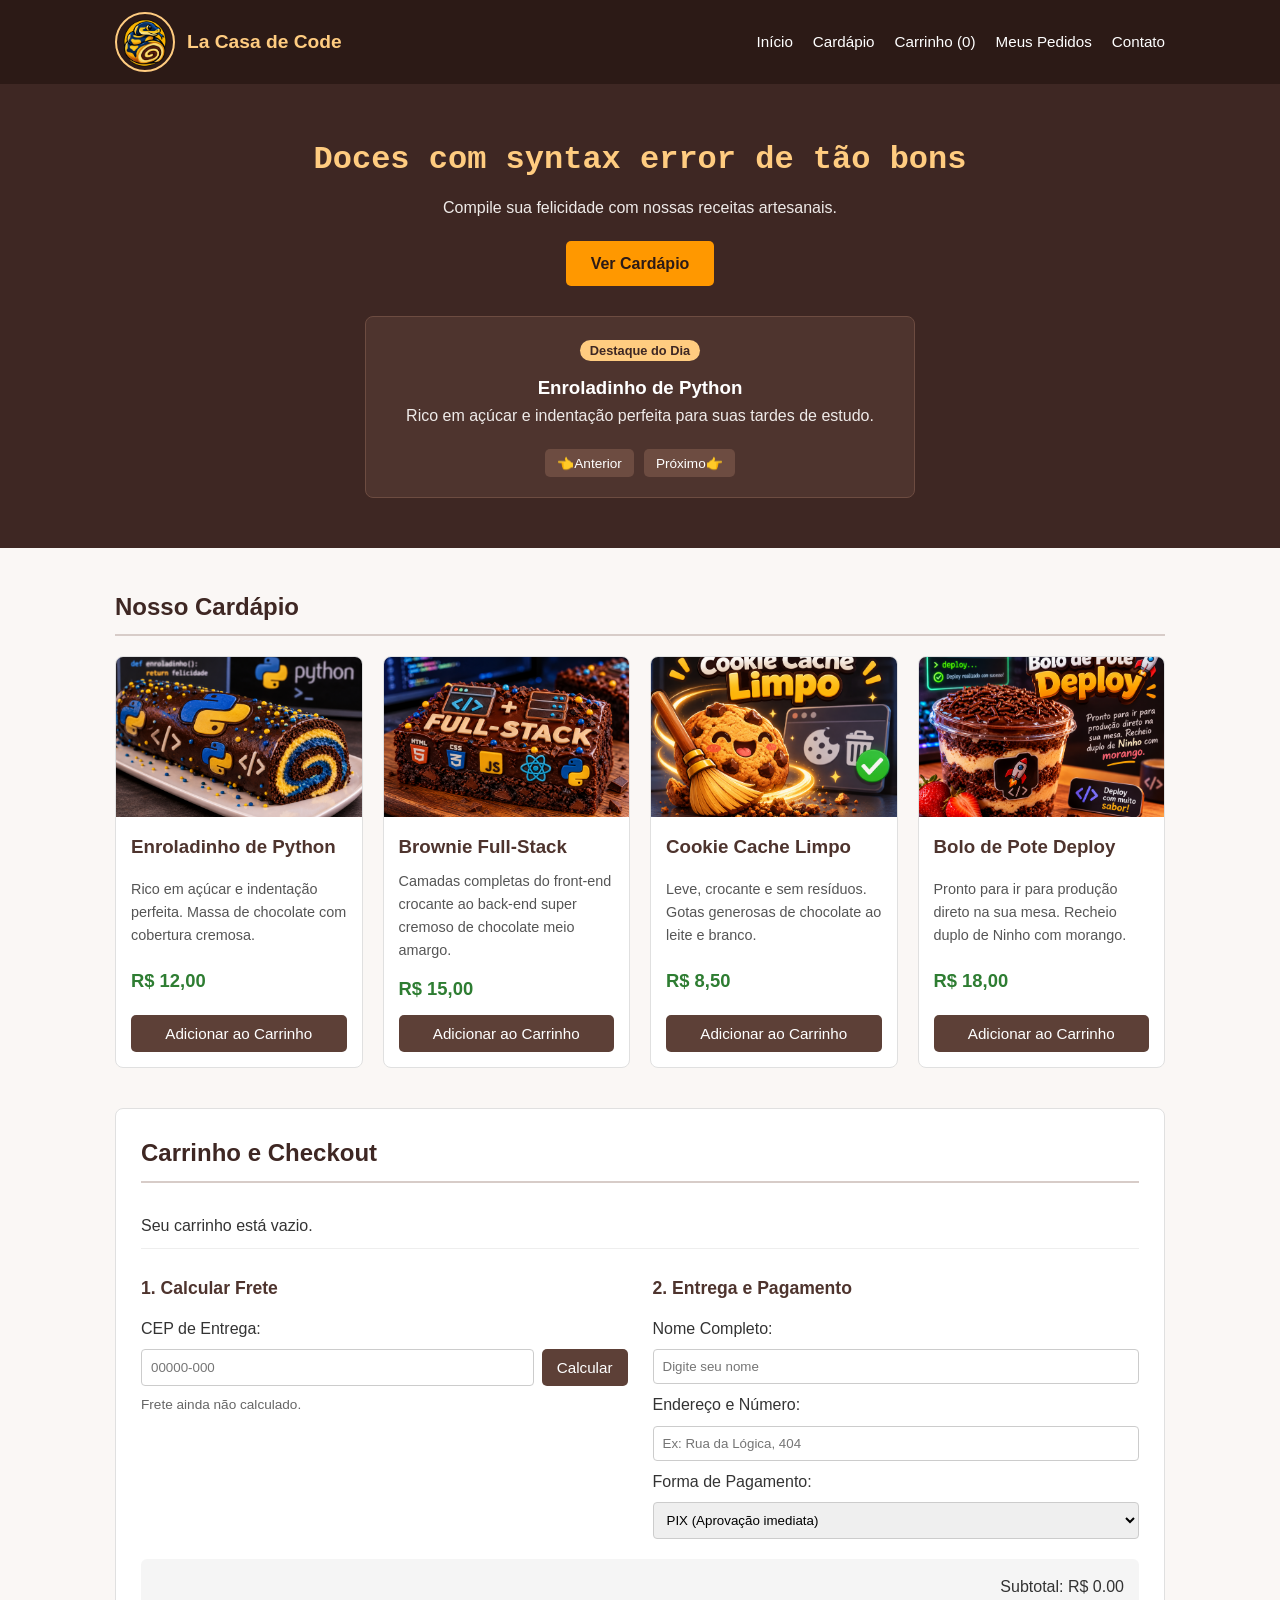
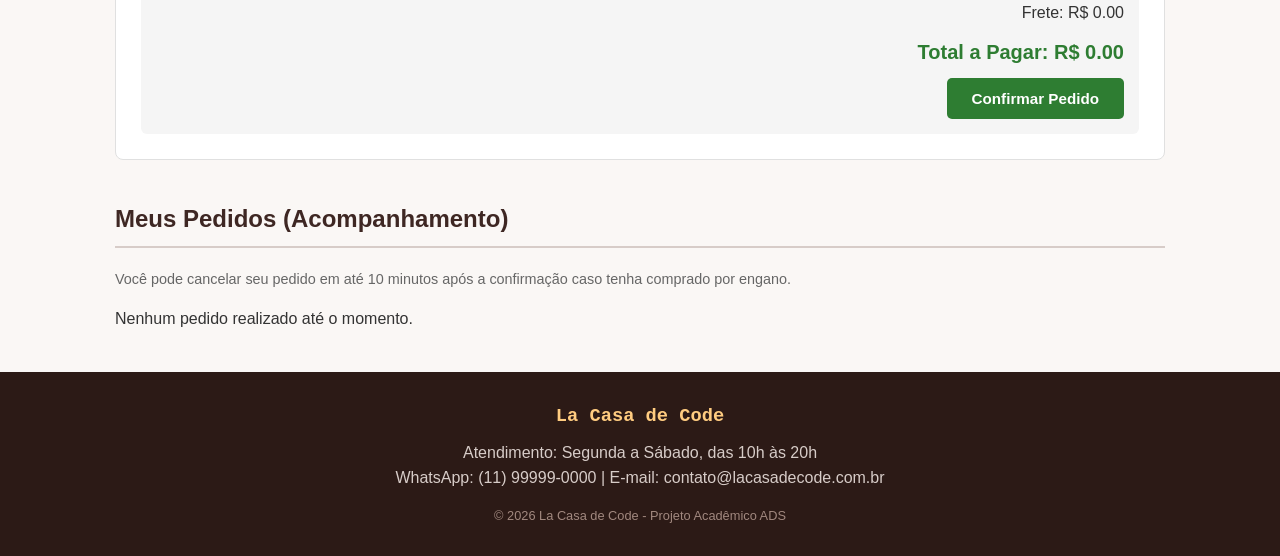
<file: index.html>
<!DOCTYPE html>
<html lang="pt-BR">
<head>
   <meta charset="UTF-8">
    <meta name="viewport" content="width=device-width, initial-scale=1.0">
    <meta name="keywords" content="ti,programacao,doces,personalizado, alunos, uninove, site, vendas">
    <meta name="description" content="e-commerce ficticio para projeto de extensão em empreendedorismo">
    <meta name="author" content="Aluoni, Julia, Leandro, Millene, Vitoria">
    <title>La Casa de Code | Confeitaria & TI</title>
    <link rel="stylesheet" href="css/style.css">
</head>
<body>
    <nav class="navbar">
        <div class="container nav-conteudo">
            <a href="#inicio" class="logo">
                <img src="img/logo.png" alt="Logo La Casa de Code" class="logo-img">
                <span>La Casa de Code</span>
            </a>
            <ul class="menu">
                <li><a href="#inicio">Início</a></li>
                <li><a href="#cardapio">Cardápio</a></li>
                <li><a href="#carrinho">Carrinho (<span id="qtd-carrinho">0</span>)</a></li>
                <li><a href="#pedidos">Meus Pedidos</a></li>
                <li><a href="#contato">Contato</a></li>
            </ul>
        </div>
    </nav>

    <!-- Tela Inicial (Home) -->
    <header id="inicio" class="banner">
        <div class="container">
            <h1>Doces com syntax error de tão bons</h1>
            <p>Compile sua felicidade com nossas receitas artesanais.</p>
            <a href="#cardapio" class="btn-destaque">Ver Cardápio</a>

            <!-- Carrossel / Vitrine Simples de Destaques -->
            <div class="destaque-box">
                <span class="tag-destaque">Destaque do Dia</span>
                <h3 id="titulo-destaque">Enroladinho de Python</h3>
                <p id="desc-destaque">Rico em açúcar e indentação perfeita para suas tardes de estudo.</p>
                <div class="controles-carrossel">
                    <button type="button" onclick="mudarDestaque(-1)">👈Anterior</button>
                    <button type="button" onclick="mudarDestaque(1)">Próximo👉</button>
                </div>
            </div>
        </div>
    </header>

    <main class="container">

        <!-- Tela de Cardápio -->
        <section id="cardapio" class="secao">
            <h2>Nosso Cardápio</h2>
            <div class="grid-produtos">

                <div class="card-produto">
                    <img src="img/enroladinho-python.png" alt="enroladinho-python">
                    <div class="card-info">
                        <h3>Enroladinho de Python</h3>
                        <p>Rico em açúcar e indentação perfeita. Massa de chocolate com cobertura cremosa.</p>
                        <span class="preco">R$ 12,00</span>
                        <button type="button" onclick="adicionarAoCarrinho('Enroladinho de Python', 12.00)">Adicionar ao Carrinho</button>
                    </div>
                </div>

                <div class="card-produto">
                    <img src="img/brownie-fullstack.png" alt="Brownie Full-Stack">
                    <div class="card-info">
                        <h3>Brownie Full-Stack</h3>
                        <p>Camadas completas do front-end crocante ao back-end super cremoso de chocolate meio amargo.</p>
                        <span class="preco">R$ 15,00</span>
                        <button type="button" onclick="adicionarAoCarrinho('Brownie Full-Stack', 15.00)">Adicionar ao Carrinho</button>
                    </div>
                </div>

                <div class="card-produto">
                    <img src="img/cookie-cache.png" alt="Cookie Cache Limpo">
                    <div class="card-info">
                        <h3>Cookie Cache Limpo</h3>
                        <p>Leve, crocante e sem resíduos. Gotas generosas de chocolate ao leite e branco.</p>
                        <span class="preco">R$ 8,50</span>
                        <button type="button" onclick="adicionarAoCarrinho('Cookie Cache Limpo', 8.50)">Adicionar ao Carrinho</button>
                    </div>
                </div>

                <div class="card-produto">
                    <img src="img/bolo_deploy.png" alt="Bolo de Pote Deploy">
                    <div class="card-info">
                        <h3>Bolo de Pote Deploy</h3>
                        <p>Pronto para ir para produção direto na sua mesa. Recheio duplo de Ninho com morango.</p>
                        <span class="preco">R$ 18,00</span>
                        <button type="button" onclick="adicionarAoCarrinho('Bolo de Pote Deploy', 18.00)">Adicionar ao Carrinho</button>
                    </div>
                </div>

            </div>
        </section>

        <!-- Tela de Carrinho e Checkout -->
        <section id="carrinho" class="secao box-branco">
            <h2>Carrinho e Checkout</h2>

            <ul id="lista-carrinho" class="lista-itens">
                <li>Seu carrinho está vazio.</li>
            </ul>

            <div class="checkout-grid">
                <div class="bloco-checkout">
                    <h3>1. Calcular Frete</h3>
                    <label for="cep-cliente">CEP de Entrega:</label>
                    <div class="linha-cep">
                        <input type="text" id="cep-cliente" placeholder="00000-000" maxlength="9">
                        <button type="button" onclick="calcularFrete()">Calcular</button>
                    </div>
                    <p id="info-frete" class="texto-apoio">Frete ainda não calculado.</p>
                </div>

                <div class="bloco-checkout">
                    <h3>2. Entrega e Pagamento</h3>
                    <label for="nome-cliente">Nome Completo:</label>
                    <input type="text" id="nome-cliente" placeholder="Digite seu nome">

                    <label for="endereco-cliente">Endereço e Número:</label>
                    <input type="text" id="endereco-cliente" placeholder="Ex: Rua da Lógica, 404">

                    <label for="forma-pagamento">Forma de Pagamento:</label>
                    <select id="forma-pagamento">
                        <option value="PIX">PIX (Aprovação imediata)</option>
                        <option value="Cartão de Crédito">Cartão de Crédito na Entrega</option>
                        <option value="Cartão de Débito">Cartão de Débito na Entrega</option>
                        <option value="Dinheiro">Dinheiro</option>
                    </select>
                </div>
            </div>

            <div class="resumo-valores">
                <p>Subtotal: R$ <span id="valor-subtotal">0.00</span></p>
                <p>Frete: R$ <span id="valor-frete">0.00</span></p>
                <p class="total-final">Total a Pagar: R$ <span id="valor-total">0.00</span></p>
                <button type="button" class="btn-finalizar" onclick="finalizarPedido()">Confirmar Pedido</button>
            </div>
        </section>

        <!-- Tela de Acompanhamento e Cancelamento -->
        <section id="pedidos" class="secao">
            <h2>Meus Pedidos (Acompanhamento)</h2>
            <p class="aviso-cancelamento">Você pode cancelar seu pedido em até 10 minutos após a confirmação caso tenha comprado por engano.</p>
            <div id="lista-pedidos">
                <p>Nenhum pedido realizado até o momento.</p>
            </div>
        </section>

    </main>

    <!-- Rodapé -->
    <footer id="contato">
        <div class="container">
            <h3>La Casa de Code</h3>
            <p>Atendimento: Segunda a Sábado, das 10h às 20h</p>
            <p>WhatsApp: (11) 99999-0000 | E-mail: contato@lacasadecode.com.br</p>
            <p class="copy">&copy; 2026 La Casa de Code - Projeto Acadêmico ADS</p>
        </div>
    </footer>

    <script src="js/script.js"></script>
</body>
</html>
</file>
<file: css/style.css>
/* Reset básico */
* {
    box-sizing: border-box;
    margin: 0;
    padding: 0;
    font-family: 'Segoe UI', Tahoma, Geneva, Verdana, sans-serif;
}

html {
    scroll-behavior: smooth;
}

body {
    background-color: #faf7f5;
    color: #333333;
    line-height: 1.6;
}

.container {
    width: 90%;
    max-width: 1050px;
    margin: 0 auto;
}

/* Barra de Navegação e Estilização da Logo com Imagem */
.navbar {
    background-color: #2c1a16;
    padding: 12px 0;
    position: sticky;
    top: 0;
    z-index: 100;
}

.nav-conteudo {
    display: flex;
    justify-content: space-between;
    align-items: center;
    flex-wrap: wrap;
}

.logo {
    display: flex;
    align-items: center;
    gap: 12px;
    color: #ffcc80;
    font-family: 'Courier New', monospace;
    font-size: 1.2rem;
    font-weight: bold;
    text-decoration: none;
}

.logo-img {
    width: 60px;
    height: 60px;
    object-fit: cover;
    border-radius: 50%;
    border: 2px solid #ffcc80;
}

.menu {
    list-style: none;
    display: flex;
    gap: 20px;
}

.menu a {
    color: #ffffff;
    text-decoration: none;
    font-size: 0.95rem;
}

.menu a:hover {
    color: #ffcc80;
}

/* Banner Principal */
.banner {
    background-color: #3e2723;
    color: #ffffff;
    padding: 50px 0;
    text-align: center;
}

.banner h1 {
    font-family: 'Courier New', monospace;
    color: #ffcc80;
    font-size: 2rem;
    margin-bottom: 10px;
}

.banner p {
    margin-bottom: 20px;
    color: #efebe9;
}

.btn-destaque {
    display: inline-block;
    background-color: #ff9800;
    color: #2c1a16;
    font-weight: bold;
    padding: 10px 25px;
    border-radius: 5px;
    text-decoration: none;
    margin-bottom: 30px;
}

/* Caixa de Destaque / Carrossel Simples */
.destaque-box {
    background-color: #4e342e;
    max-width: 550px;
    margin: 0 auto;
    padding: 20px;
    border-radius: 8px;
    border: 1px solid #6d4c41;
}

.tag-destaque {
    background-color: #ffcc80;
    color: #3e2723;
    font-size: 0.8rem;
    font-weight: bold;
    padding: 3px 10px;
    border-radius: 12px;
}

.destaque-box h3 {
    margin-top: 10px;
    color: #ffffff;
}

.controles-carrossel {
    margin-top: 15px;
    display: flex;
    justify-content: center;
    gap: 10px;
}

.controles-carrossel button {
    background-color: #6d4c41;
    font-size: 0.85rem;
    padding: 6px 12px;
}

/* Seções Gerais */
.secao {
    margin: 40px 0;
}

.secao h2 {
    color: #3e2723;
    border-bottom: 2px solid #d7ccc8;
    padding-bottom: 8px;
    margin-bottom: 20px;
}

/* Grid de Produtos do Cardápio */
.grid-produtos {
    display: grid;
    grid-template-columns: repeat(auto-fit, minmax(230px, 1fr));
    gap: 20px;
}

.card-produto {
    background-color: #ffffff;
    border: 1px solid #e0e0e0;
    border-radius: 8px;
    overflow: hidden;
    display: flex;
    flex-direction: column;
}

.card-produto img {
    width: 100%;
    height: 160px;
    object-fit: cover;
}

.card-info {
    padding: 15px;
    display: flex;
    flex-direction: column;
    flex-grow: 1;
    justify-content: space-between;
}

.card-info h3 {
    color: #4e342e;
    margin-bottom: 8px;
}

.card-info p {
    font-size: 0.9rem;
    color: #555555;
    margin-bottom: 12px;
}

.preco {
    font-size: 1.15rem;
    font-weight: bold;
    color: #2e7d32;
    margin-bottom: 12px;
}

/* Botões */
button {
    background-color: #5d4037;
    color: #ffffff;
    border: none;
    padding: 10px 15px;
    border-radius: 5px;
    cursor: pointer;
    font-size: 0.95rem;
}

button:hover {
    background-color: #3e2723;
}

/* Carrinho e Checkout */
.box-branco {
    background-color: #ffffff;
    padding: 25px;
    border-radius: 8px;
    border: 1px solid #e0e0e0;
}

.lista-itens {
    list-style: none;
    margin-bottom: 25px;
}

.lista-itens li {
    padding: 10px 0;
    border-bottom: 1px solid #eeeeee;
    display: flex;
    justify-content: space-between;
    align-items: center;
}

.checkout-grid {
    display: grid;
    grid-template-columns: 1fr 1fr;
    gap: 25px;
    margin-bottom: 20px;
}

.bloco-checkout {
    display: flex;
    flex-direction: column;
    gap: 8px;
}

.bloco-checkout h3 {
    color: #4e342e;
    font-size: 1.1rem;
    margin-bottom: 5px;
}

.bloco-checkout input,
.bloco-checkout select {
    padding: 9px;
    border: 1px solid #cccccc;
    border-radius: 4px;
}

.linha-cep {
    display: flex;
    gap: 8px;
}

.linha-cep input {
    flex: 1;
}

.texto-apoio {
    font-size: 0.85rem;
    color: #666666;
}

.resumo-valores {
    background-color: #f5f5f5;
    padding: 15px;
    border-radius: 6px;
    text-align: right;
}

.total-final {
    font-size: 1.25rem;
    font-weight: bold;
    color: #2e7d32;
    margin: 10px 0;
}

.btn-finalizar {
    background-color: #2e7d32;
    font-weight: bold;
    padding: 12px 25px;
}

.btn-finalizar:hover {
    background-color: #1b5e20;
}

/* Acompanhamento e Cancelamento */
.aviso-cancelamento {
    font-size: 0.9rem;
    color: #666666;
    margin-bottom: 15px;
}

.card-pedido {
    background-color: #ffffff;
    border: 1px solid #dddddd;
    border-left: 5px solid #2e7d32;
    padding: 15px;
    border-radius: 5px;
    margin-bottom: 15px;
}

.card-pedido.cancelado {
    border-left-color: #c62828;
    background-color: #fff8f8;
}

.status-badge {
    display: inline-block;
    background-color: #e8f5e9;
    color: #2e7d32;
    font-weight: bold;
    padding: 2px 8px;
    border-radius: 4px;
    font-size: 0.85rem;
}

.card-pedido.cancelado .status-badge {
    background-color: #ffebee;
    color: #c62828;
}

.btn-cancelar {
    background-color: #c62828;
    margin-top: 10px;
    padding: 7px 14px;
    font-size: 0.85rem;
}

.btn-cancelar:hover {
    background-color: #8e0000;
}

/* Rodapé */
footer {
    background-color: #2c1a16;
    color: #d7ccc8;
    text-align: center;
    padding: 30px 0;
    margin-top: 40px;
}

footer h3 {
    color: #ffcc80;
    font-family: 'Courier New', monospace;
    margin-bottom: 8px;
}

.copy {
    margin-top: 15px;
    font-size: 0.8rem;
    color: #a1887f;
}

/* Ajuste para telas pequenas */
@media (max-width: 700px) {
    .checkout-grid {
        grid-template-columns: 1fr;
    }
    .menu {
        margin-top: 10px;
        gap: 12px;
    }
}
</file>
